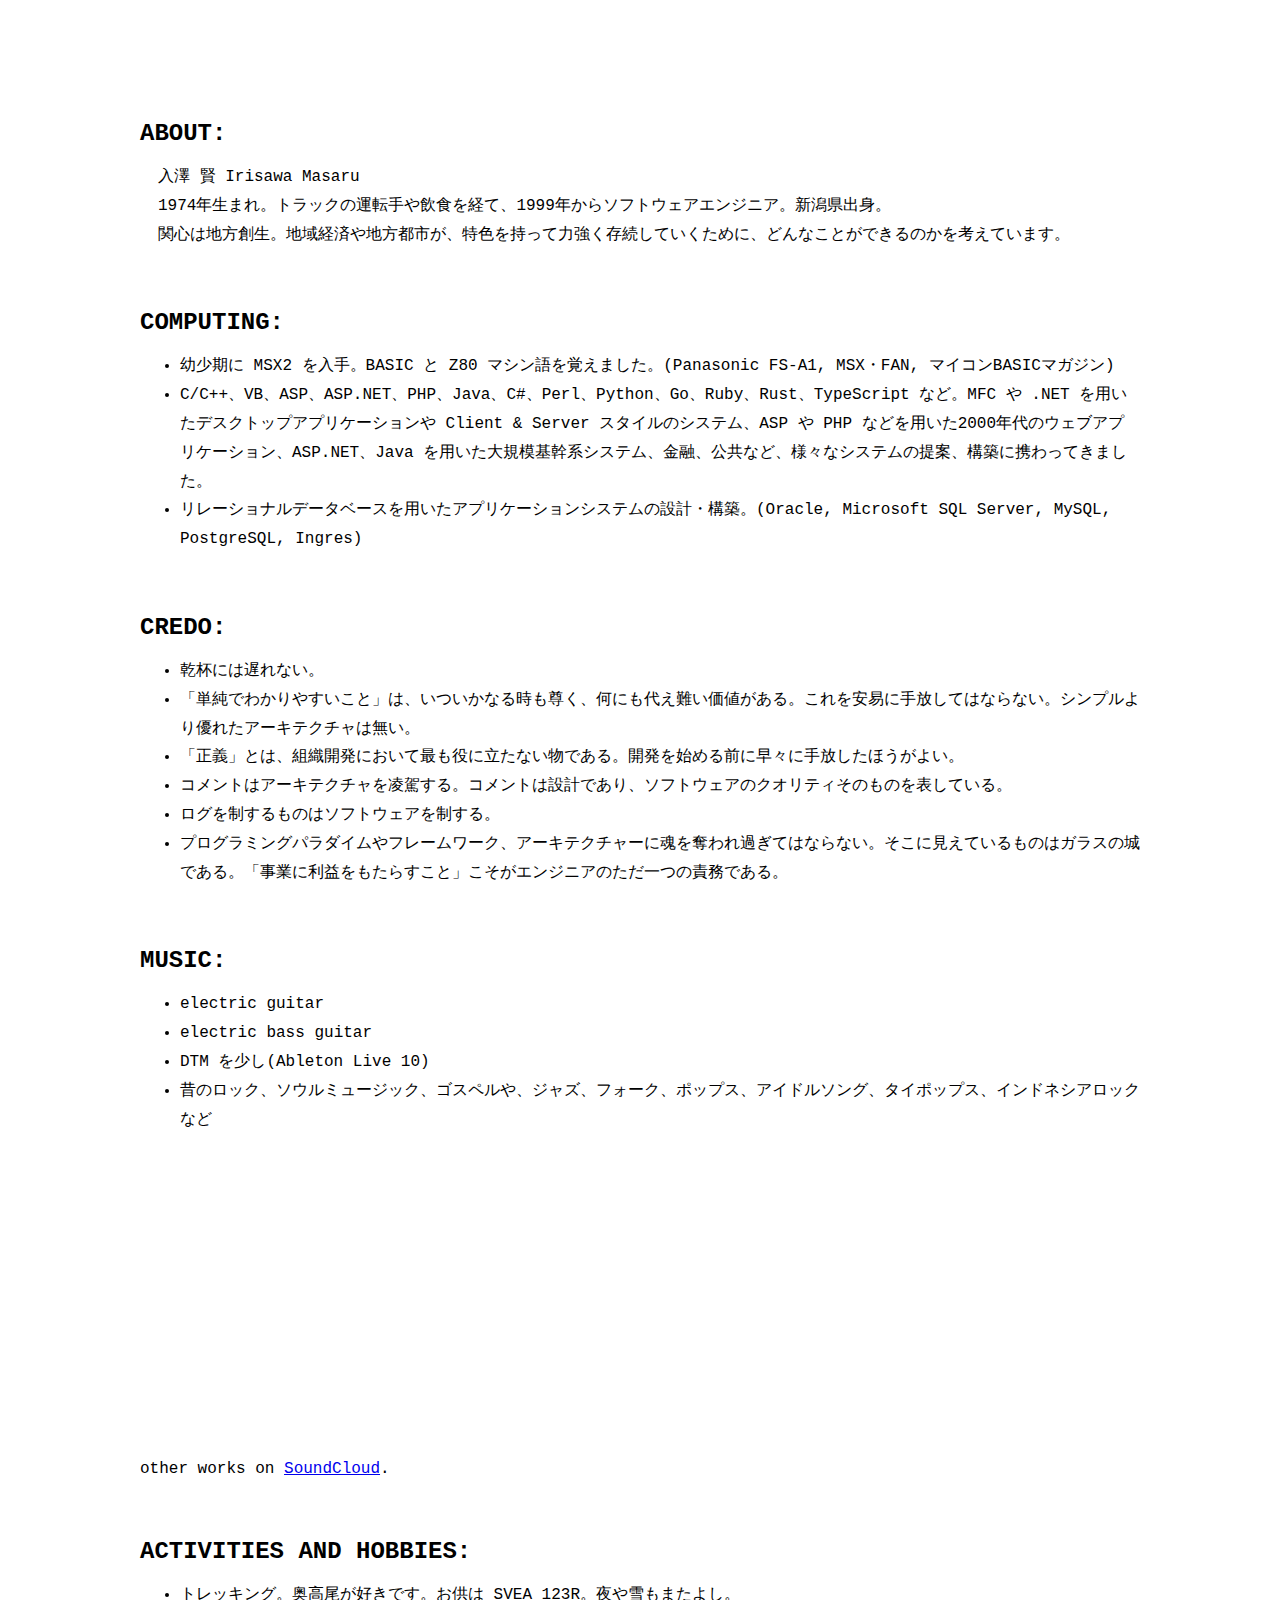
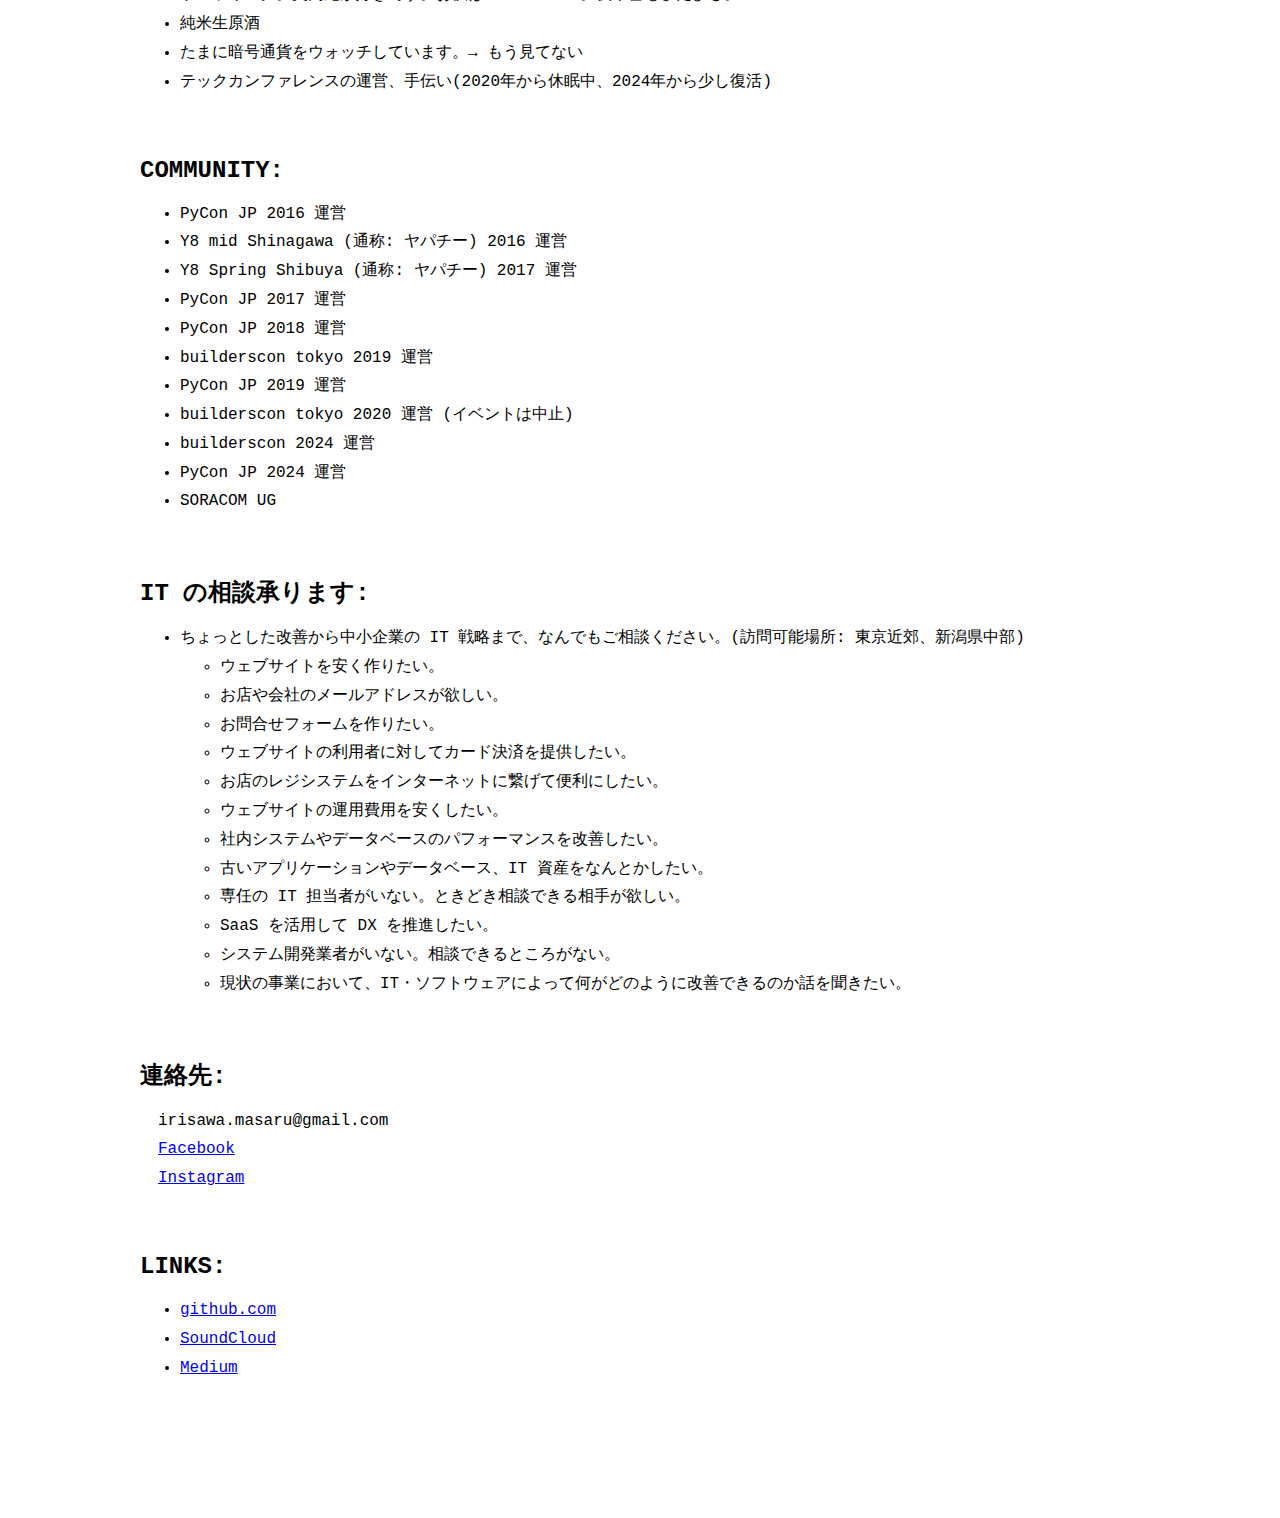
<file: index.html>
<!DOCTYPE html>
<html>
	<head>
		<meta charset="utf-8">
		<meta name="viewport" content="width=device-width, initial-scale=1.0">
		<title>入澤 賢 Irisawa Masaru</title>
		
		<link rel="stylesheet" href="/site.css">

		<!-- Global site tag (gtag.js) - Google Analytics -->
		<script async src="https://www.googletagmanager.com/gtag/js?id=G-HCHV5WZQLT"></script>
		<script>
			window.dataLayer = window.dataLayer || [];
			function gtag(){dataLayer.push(arguments);}
			gtag('js', new Date());

			gtag('config', 'G-HCHV5WZQLT');
		</script>
	</head>
	<body>
		<div class="content-main-padding">

			<h2 class="section-title">ABOUT:</h2>
			<p class="line-indented">入澤 賢 Irisawa Masaru</p>
			<p class="line-indented">1974年生まれ。トラックの運転手や飲食を経て、1999年からソフトウェアエンジニア。新潟県出身。</p>
			<p class="line-indented">関心は地方創生。地域経済や地方都市が、特色を持って力強く存続していくために、どんなことができるのかを考えています。</p>

			<h2 class="section-title">COMPUTING:</h2>
			<ul>
				<li class="li-high">幼少期に MSX2 を入手。BASIC と Z80 マシン語を覚えました。(Panasonic FS-A1, MSX・FAN, マイコンBASICマガジン)</li>
				<li class="li-high">C/C++、VB、ASP、ASP.NET、PHP、Java、C#、Perl、Python、Go、Ruby、Rust、TypeScript など。MFC や .NET を用いたデスクトップアプリケーションや Client & Server スタイルのシステム、ASP や PHP などを用いた2000年代のウェブアプリケーション、ASP.NET、Java を用いた大規模基幹系システム、金融、公共など、様々なシステムの提案、構築に携わってきました。</li>
				<li class="li-high">リレーショナルデータベースを用いたアプリケーションシステムの設計・構築。(Oracle, Microsoft SQL Server, MySQL, PostgreSQL, Ingres)</li>
			</ul>

			<h2 class="section-title">CREDO:</h2>
			<ul>
				<li class="li-high">乾杯には遅れない。</li>
				<li class="li-high">「単純でわかりやすいこと」は、いついかなる時も尊く、何にも代え難い価値がある。これを安易に手放してはならない。シンプルより優れたアーキテクチャは無い。</li>
				<li class="li-high">「正義」とは、組織開発において最も役に立たない物である。開発を始める前に早々に手放したほうがよい。</li>
				<li class="li-high">コメントはアーキテクチャを凌駕する。コメントは設計であり、ソフトウェアのクオリティそのものを表している。</li>
				<li class="li-high">ログを制するものはソフトウェアを制する。</li>
				<li class="li-high">プログラミングパラダイムやフレームワーク、アーキテクチャーに魂を奪われ過ぎてはならない。そこに見えているものはガラスの城である。「事業に利益をもたらすこと」こそがエンジニアのただ一つの責務である。</li>
			</ul>

			<h2 class="section-title">MUSIC:</h2>
			<ul>
				<li class="li-high">electric guitar</li>
				<li class="li-high">electric bass guitar</li>
				<li class="li-high">DTM を少し(Ableton Live 10)</li>
				<li class="li-high">昔のロック、ソウルミュージック、ゴスペルや、ジャズ、フォーク、ポップス、アイドルソング、タイポップス、インドネシアロックなど</li>
			</ul>
			<iframe style="width: 100%; max-width: 500px; height: 166" scrolling="no" frameborder="no" src="https://w.soundcloud.com/player/?url=https%3A//api.soundcloud.com/tracks/259656254&amp;color=ff5500&amp;auto_play=false&amp;hide_related=false&amp;show_comments=true&amp;show_user=true&amp;show_reposts=false"></iframe><br>
			<iframe style="width: 100%; max-width: 500px; height: 166" scrolling="no" frameborder="no" src="https://w.soundcloud.com/player/?url=https%3A//api.soundcloud.com/tracks/259656058&amp;color=ff5500&amp;auto_play=false&amp;hide_related=false&amp;show_comments=true&amp;show_user=true&amp;show_reposts=false"></iframe><br>
			other works on <a href="https://&#115;&#111;&#117;&#110;&#100;&#99;&#108;&#111;&#117;&#100;&#46;&#99;&#111;&#109;&#47;&#110;&#111;&#116;&#122;&#119;&#105;&#103;">SoundCloud</a>.<br>

			<h2 class="section-title">ACTIVITIES AND HOBBIES:</h2>
			<ul>
				<li class="li-high">トレッキング。奥高尾が好きです。お供は SVEA 123R。夜や雪もまたよし。</li>
				<li class="li-high">純米生原酒</li>
				<li class="li-high">たまに暗号通貨をウォッチしています。→ もう見てない</li>
				<li class="li-high">テックカンファレンスの運営、手伝い(2020年から休眠中、2024年から少し復活)</li>
			</ul>

			<h2 class="section-title">COMMUNITY:</h2>
			<ul>
				<li class="li-high">PyCon JP 2016 運営</li>
				<li class="li-high">Y8 mid Shinagawa (通称: ヤパチー) 2016 運営</li>
				<li class="li-high">Y8 Spring Shibuya (通称: ヤパチー) 2017 運営</li>
				<li class="li-high">PyCon JP 2017 運営</li>
				<li class="li-high">PyCon JP 2018 運営</li>
				<li class="li-high">builderscon tokyo 2019 運営</li>
				<li class="li-high">PyCon JP 2019 運営</li>
				<li class="li-high">builderscon tokyo 2020 運営 (イベントは中止)</li>
				<li class="li-high">builderscon 2024 運営</li>
				<li class="li-high">PyCon JP 2024 運営</li>
				<li class="li-high">SORACOM UG</li>
			</ul>

			<h2 class="section-title">IT の相談承ります:</h2>
			<ul>
				<li class="li-high">ちょっとした改善から中小企業の IT 戦略まで、なんでもご相談ください。(訪問可能場所: 東京近郊、新潟県中部)</li>
				<ul>
					<li class="li-high">ウェブサイトを安く作りたい。</li>
					<li class="li-high">お店や会社のメールアドレスが欲しい。</li>
					<li class="li-high">お問合せフォームを作りたい。</li>
					<li class="li-high">ウェブサイトの利用者に対してカード決済を提供したい。</li>
					<li class="li-high">お店のレジシステムをインターネットに繋げて便利にしたい。</li>
					<li class="li-high">ウェブサイトの運用費用を安くしたい。</li>
					<li class="li-high">社内システムやデータベースのパフォーマンスを改善したい。</li>
					<li class="li-high">古いアプリケーションやデータベース、IT 資産をなんとかしたい。</li>
					<li class="li-high">専任の IT 担当者がいない。ときどき相談できる相手が欲しい。</li>
					<li class="li-high">SaaS を活用して DX を推進したい。</li>
					<li class="li-high">システム開発業者がいない。相談できるところがない。</li>
					<li class="li-high">現状の事業において、IT・ソフトウェアによって何がどのように改善できるのか話を聞きたい。</li>
				</ul>
			</ul>

			<h2 class="section-title">連絡先:</h2>
			<p class="line-indented">irisawa.masaru&#64;gmail.com</p>
			<p class="line-indented"><a href="https://www.facebook.com/irisawa.masaru">Facebook</a></p>
			<p class="line-indented"><a href="https://www.instagram.com/irisawa.masaru">Instagram</a></p>

			<h2 class="section-title">LINKS:</h2>
			<ul>
				<li class="li-high"><a href="https://github.com/mass10">github.com</a></li>
				<li class="li-high"><a href="https://&#115;&#111;&#117;&#110;&#100;&#99;&#108;&#111;&#117;&#100;&#46;&#99;&#111;&#109;&#47;&#110;&#111;&#116;&#122;&#119;&#105;&#103;">SoundCloud</a></li>
				<li class="li-high"><a href="https://medium.com/@irisawa.masaru">Medium</a></li>
			</ul>

			<br>
			<br>
			<br>
			<br>
			<br>
			<br>
		</div>
	</body>
</html>
</file>
<file: site.css>
html, body, form {
    margin: 0px;
    font-family: 'BIZ UDゴシック', Consolas, monospace, 'MS Gothic';
}

div.content-main-padding {
    padding-top: 60px;
    padding-left: 140px;
    padding-right: 140px;
}

h2.section-title {
    margin-top: 60px;
    margin-bottom: 16px;
}

p.line-indented {
    margin: auto;
    text-indent: 18px;
    line-height: 1.8;
}

li.li-high {
    line-height: 1.8;
}

@media (max-width: 767px) {
    div.content-main-padding {
        padding: 18px;
    }	
}
</file>
